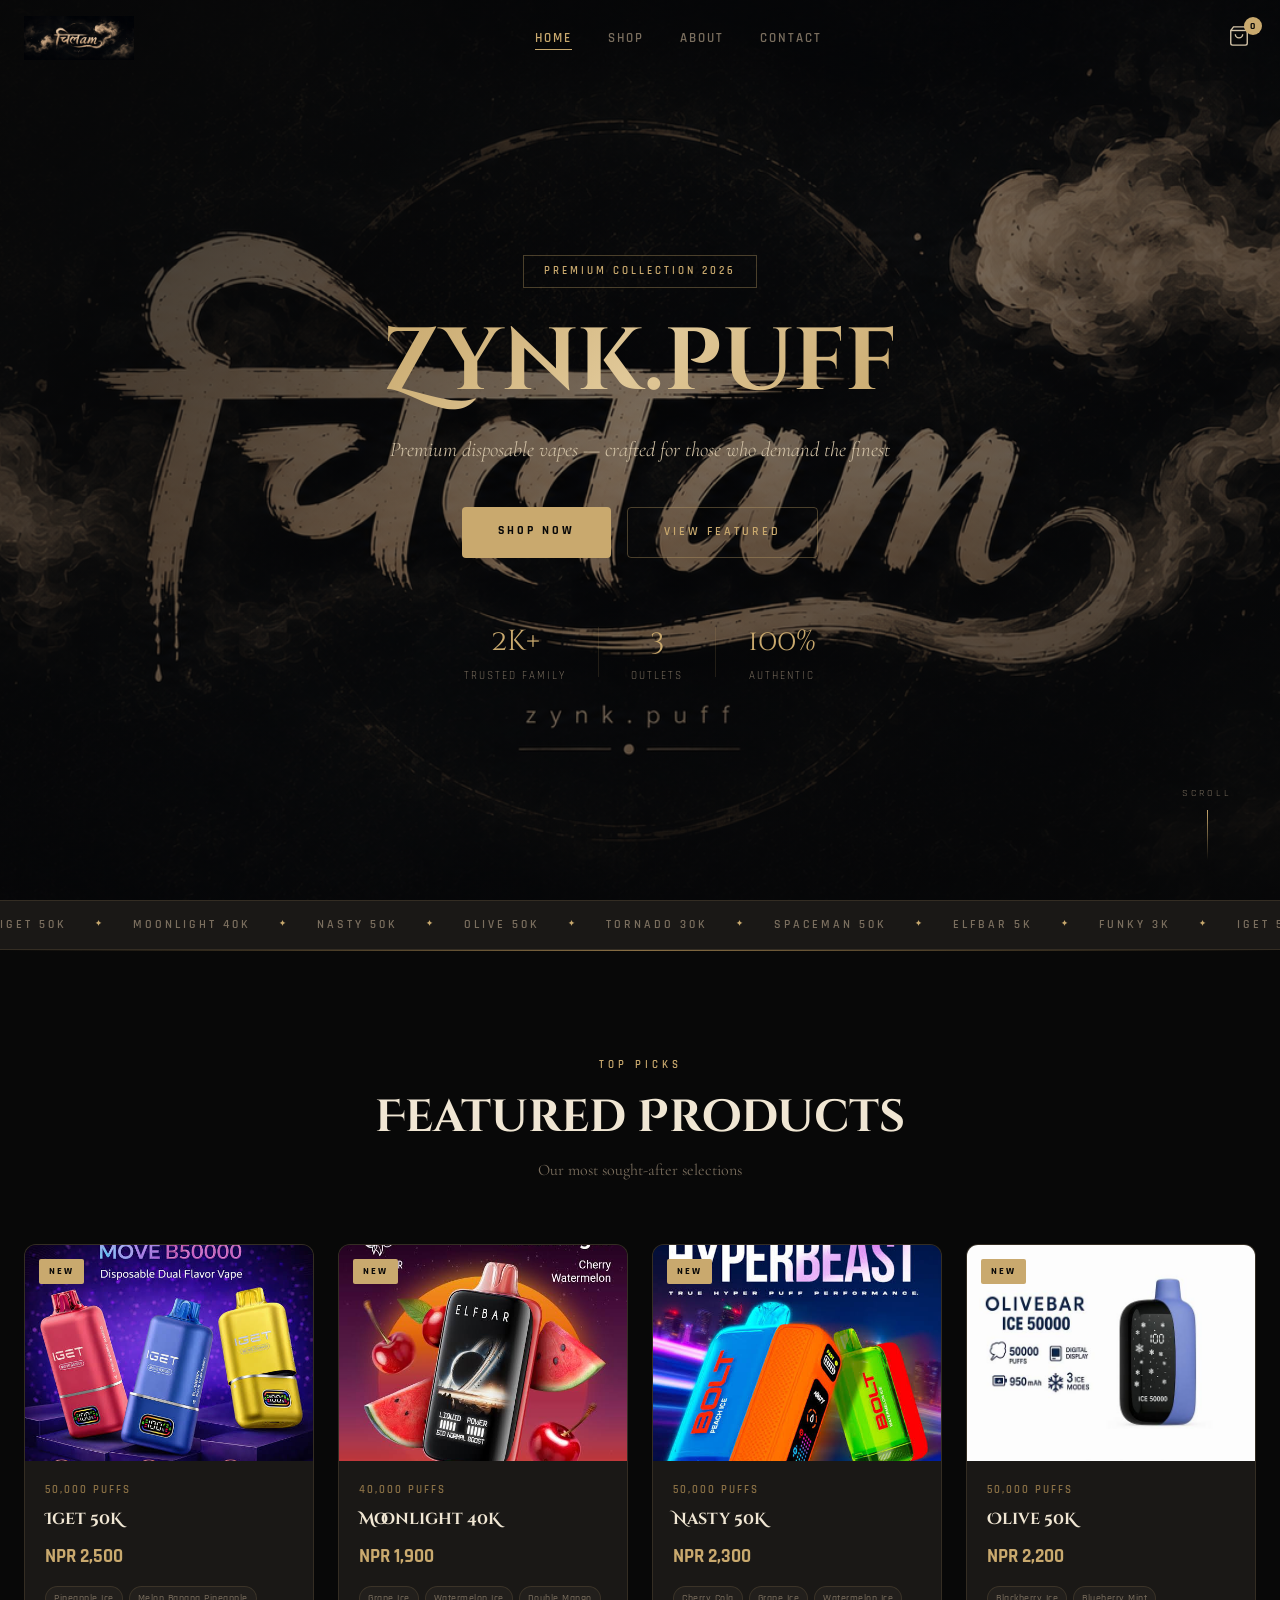
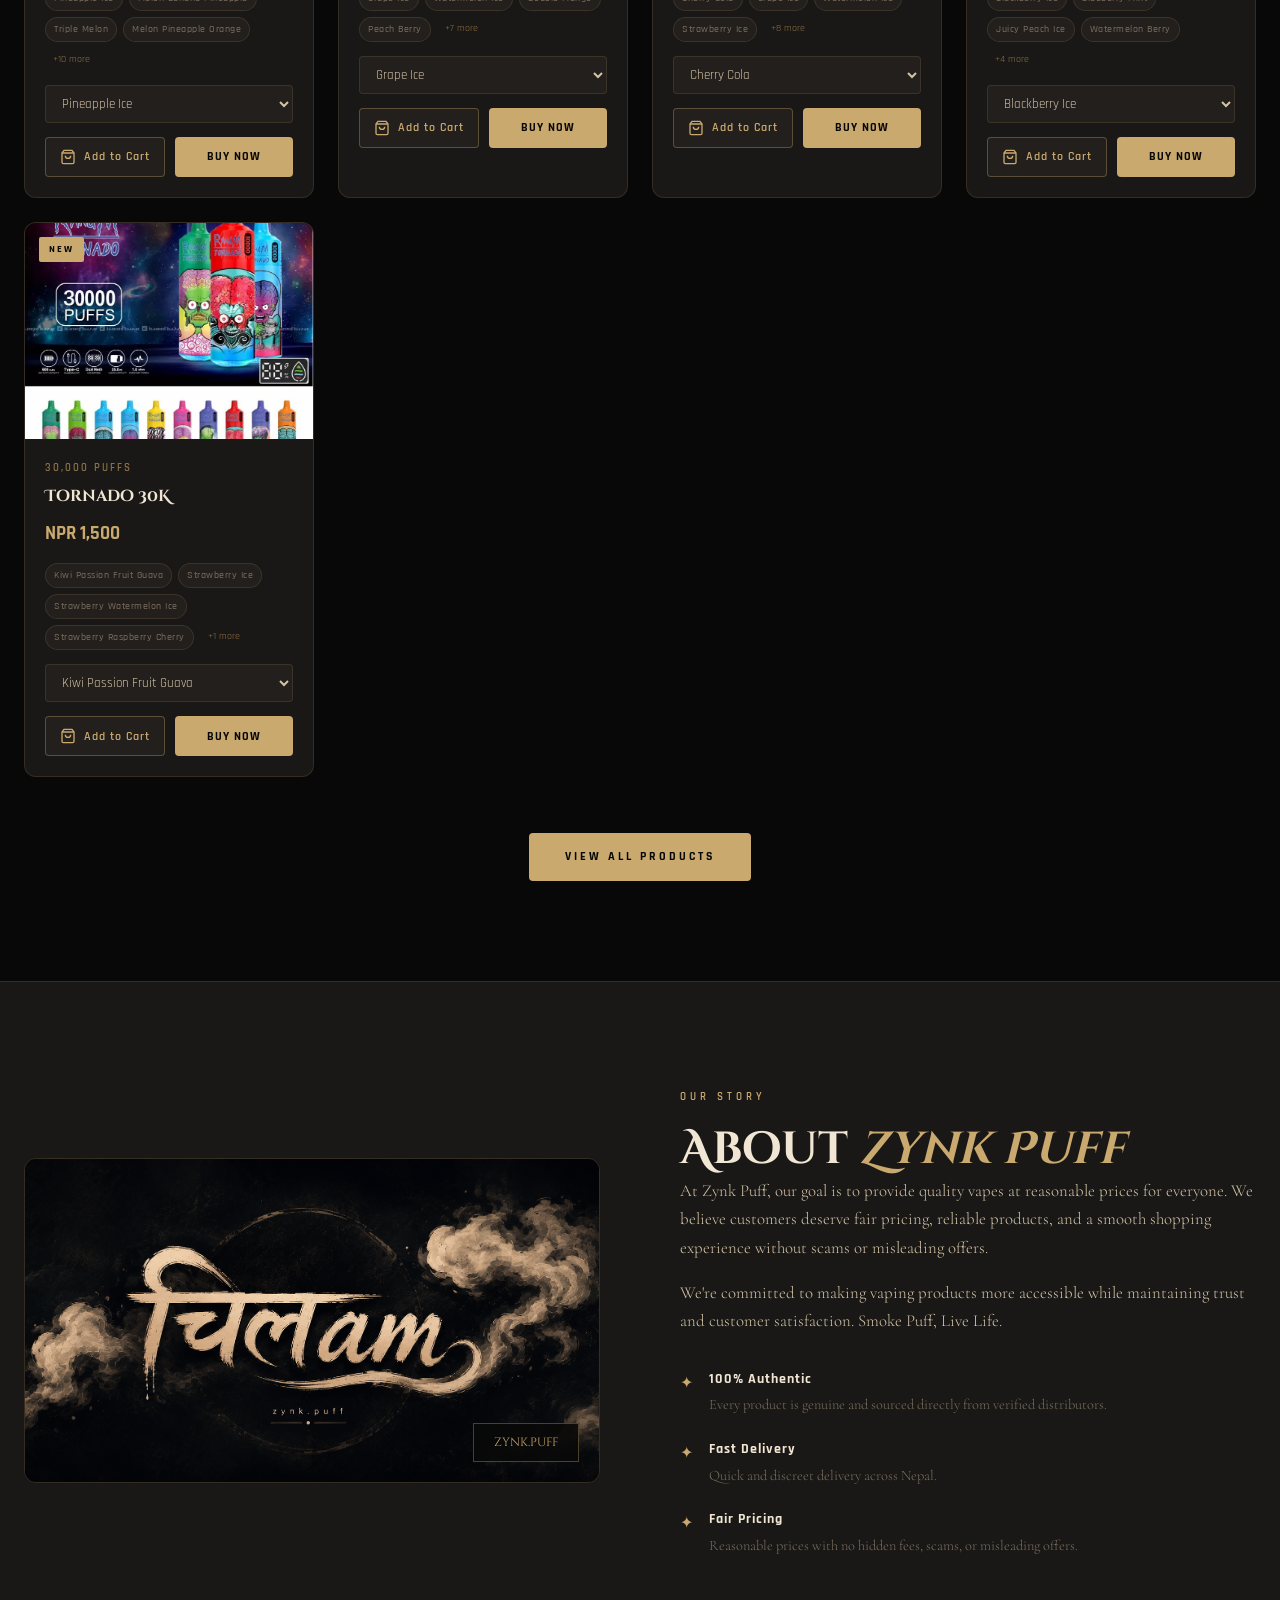
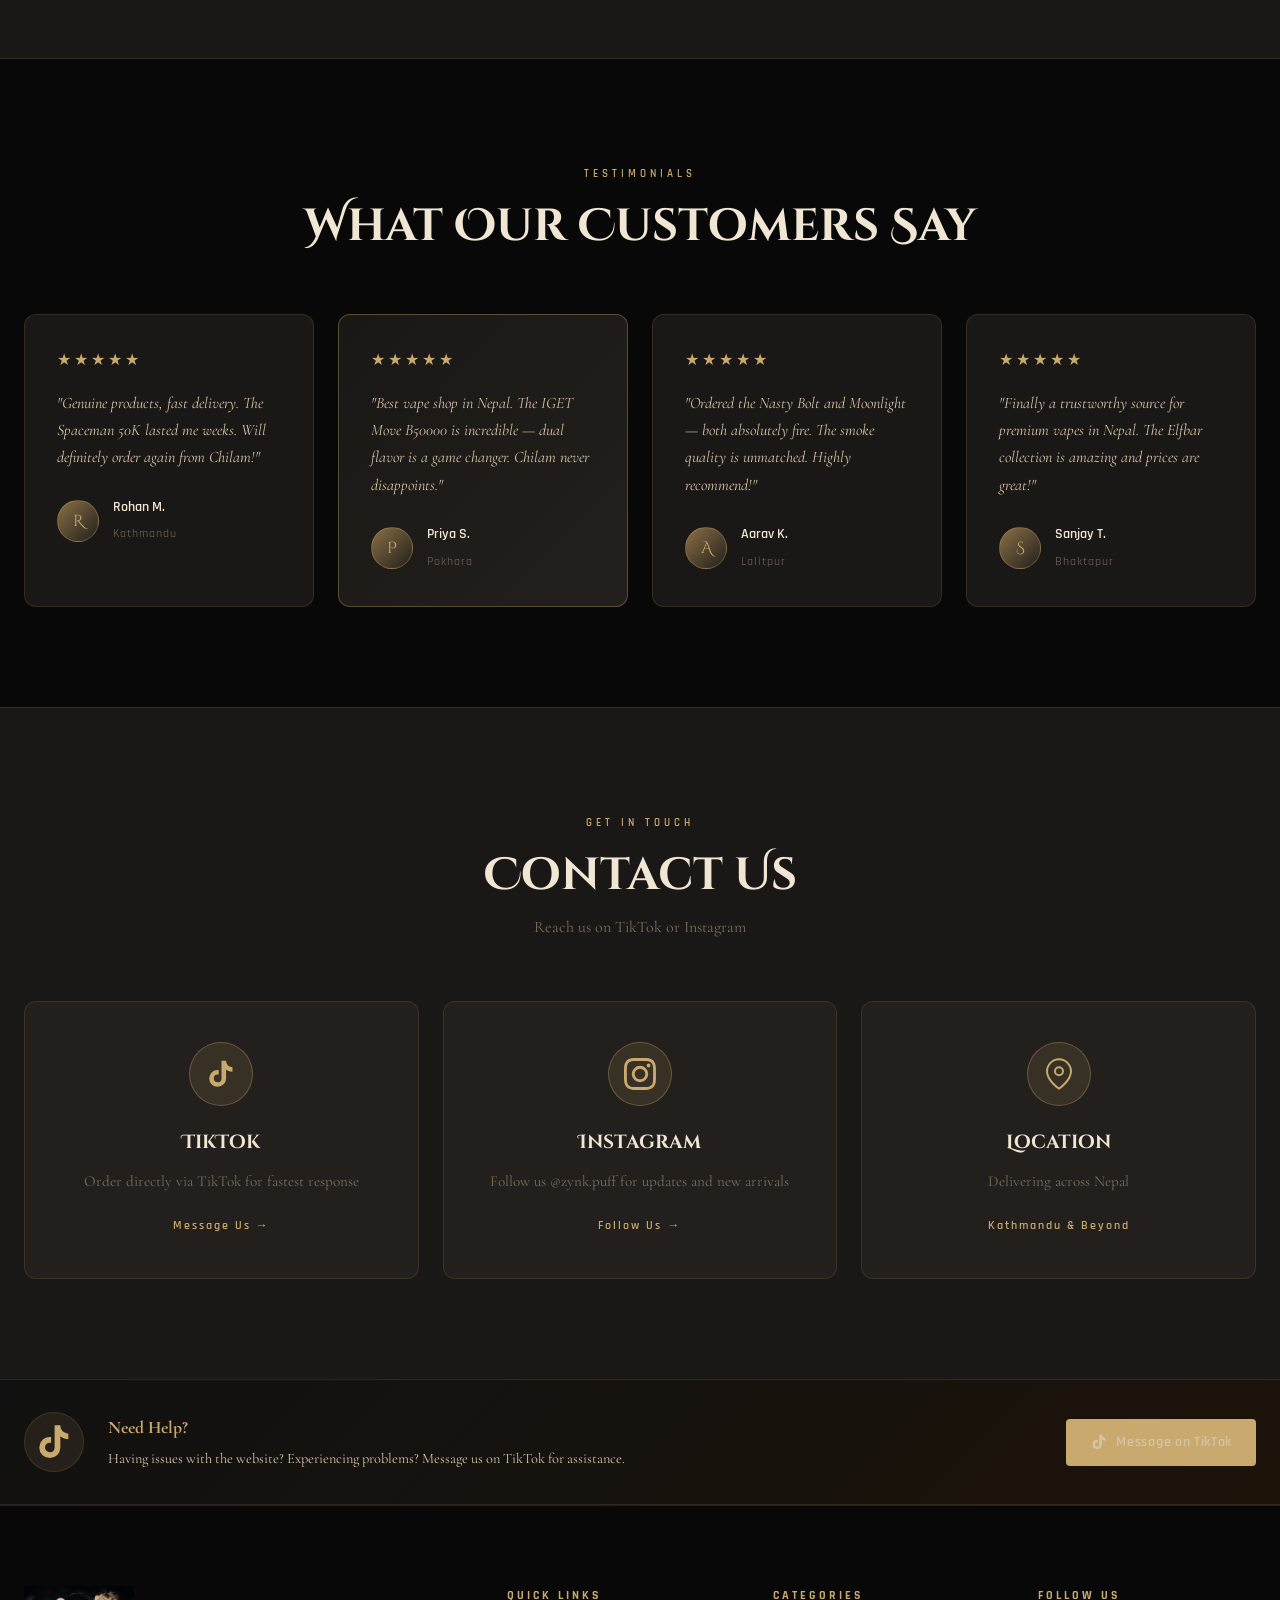
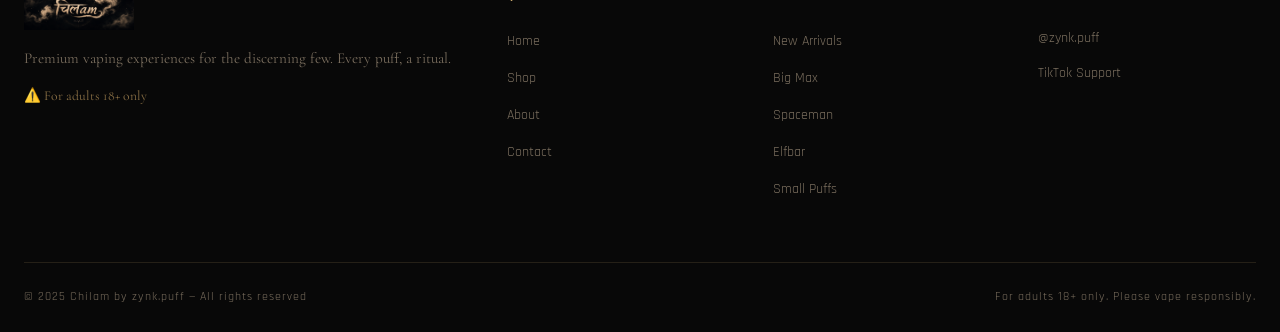
<file: index.html>
<!DOCTYPE html>
<html lang="en">
<head>
  <meta charset="UTF-8" />
  <meta name="viewport" content="width=device-width, initial-scale=1.0" />
  <title>Chilam — zynk.puff</title>
  <link rel="preconnect" href="https://fonts.googleapis.com" />
  <link rel="preconnect" href="https://fonts.gstatic.com" crossorigin />
  <link href="https://fonts.googleapis.com/css2?family=Cinzel+Decorative:wght@400;700;900&family=Cormorant+Garamond:ital,wght@0,300;0,400;0,600;1,300;1,400&family=Rajdhani:wght@300;400;500;600;700&display=swap" rel="stylesheet" />
  <link rel="stylesheet" href="style.css" />
</head>
<body>

<!-- SMOKE PARTICLES -->
<div class="smoke-container" id="smokeContainer"></div>

<!-- NAVBAR -->
<nav class="navbar" id="navbar">
  <div class="nav-inner">
    <a href="index.html" class="nav-logo">
      <img src="images/banner.png" alt="Chilam" class="nav-logo-img" />
    </a>
    <ul class="nav-links" id="navLinks">
      <li><a href="index.html" class="nav-link active">Home</a></li>
      <li><a href="shop.html" class="nav-link">Shop</a></li>
      <li><a href="#about" class="nav-link">About</a></li>
      <li><a href="#contact" class="nav-link">Contact</a></li>
    </ul>
    <div class="nav-actions">
      <button class="cart-btn" onclick="toggleCart()">
        <svg width="22" height="22" viewBox="0 0 24 24" fill="none" stroke="currentColor" stroke-width="1.5"><path d="M6 2L3 6v14a2 2 0 002 2h14a2 2 0 002-2V6l-3-4z"/><line x1="3" y1="6" x2="21" y2="6"/><path d="M16 10a4 4 0 01-8 0"/></svg>
        <span class="cart-count" id="cartCount">0</span>
      </button>
      <button class="hamburger" id="hamburger" onclick="toggleMenu()">
        <span></span><span></span><span></span>
      </button>
    </div>
  </div>
</nav>

<!-- CART SIDEBAR -->
<div class="cart-overlay" id="cartOverlay" onclick="toggleCart()"></div>
<div class="cart-sidebar" id="cartSidebar">
  <div class="cart-header">
    <h3>Your Cart</h3>
    <button onclick="toggleCart()" class="cart-close">✕</button>
  </div>
  <div class="cart-items" id="cartItems">
    <div class="cart-empty">
      <svg width="60" height="60" viewBox="0 0 24 24" fill="none" stroke="currentColor" stroke-width="1"><path d="M6 2L3 6v14a2 2 0 002 2h14a2 2 0 002-2V6l-3-4z"/><line x1="3" y1="6" x2="21" y2="6"/></svg>
      <p>Your cart is empty</p>
    </div>
  </div>
  <div class="cart-footer" id="cartFooter" style="display:none">
    <div class="cart-total">
      <span>Total</span>
      <span id="cartTotal">NPR 0</span>
    </div>
    <button class="btn-checkout" onclick="alert('Network Error. Please try again later.')">Checkout</button>
  </div>
</div>

<!-- HERO SECTION -->
<section class="hero" id="home">
  <div class="hero-bg">
    <img src="images/banner.png" alt="Chilam" class="hero-banner-img" />
    <div class="hero-overlay"></div>
  </div>
  <div class="hero-content">
    <div class="hero-badge">Premium Collection 2026</div>
    <h1 class="hero-title">
      <span class="hero-title-accent">Zynk.puff</span>
    </h1>
    <p class="hero-subtitle">Premium disposable vapes — crafted for those who demand the finest</p>
    <div class="hero-cta">
      <a href="shop.html" class="btn-primary">Shop Now</a>
      <a href="#featured" class="btn-ghost">View Featured</a>
    </div>
    <div class="hero-stats">
      <div class="stat"><span class="stat-num">2k+</span><span class="stat-label">Trusted Family</span></div>
      <div class="stat-divider"></div>
      <div class="stat"><span class="stat-num">3</span><span class="stat-label">Outlets</span></div>
      <div class="stat-divider"></div>
      <div class="stat"><span class="stat-num">100%</span><span class="stat-label">Authentic</span></div>
    </div>
  </div>
  <div class="hero-scroll">
    <span>Scroll</span>
    <div class="scroll-line"></div>
  </div>
</section>

<!-- MARQUEE -->
<div class="marquee-wrapper">
  <div class="marquee-track">
    <span>IGET 50K</span><span class="dot">✦</span>
    <span>MOONLIGHT 40K</span><span class="dot">✦</span>
    <span>NASTY 50K</span><span class="dot">✦</span>
    <span>OLIVE 50K</span><span class="dot">✦</span>
    <span>TORNADO 30K</span><span class="dot">✦</span>
    <span>SPACEMAN 50K</span><span class="dot">✦</span>
    <span>ELFBAR 5K</span><span class="dot">✦</span>
    <span>FUNKY 3K</span><span class="dot">✦</span>
    <span>IGET 50K</span><span class="dot">✦</span>
    <span>MOONLIGHT 40K</span><span class="dot">✦</span>
    <span>NASTY 50K</span><span class="dot">✦</span>
    <span>OLIVE 50K</span><span class="dot">✦</span>
    <span>TORNADO 30K</span><span class="dot">✦</span>
    <span>SPACEMAN 50K</span><span class="dot">✦</span>
    <span>ELFBAR 5K</span><span class="dot">✦</span>
    <span>FUNKY 3K</span><span class="dot">✦</span>
  </div>
</div>

<!-- FEATURED PRODUCTS -->
<section class="featured" id="featured">
  <div class="container">
    <div class="section-header">
      <span class="section-tag">Top Picks</span>
      <h2 class="section-title">Featured Products</h2>
      <p class="section-sub">Our most sought-after selections</p>
    </div>
    <div class="products-grid" id="featuredGrid"></div>
    <div class="view-all-wrap">
      <a href="shop.html" class="btn-primary">View All Products</a>
    </div>
  </div>
</section>

<!-- ABOUT -->
<section class="about" id="about">
  <div class="container">
    <div class="about-inner">
      <div class="about-visual">
        <div class="about-img-wrap">
          <img src="images/banner.png" alt="Chilam Brand" class="about-img" />
          <div class="about-badge-float">
            <span>zynk.puff</span>
          </div>
        </div>
      </div>
      <div class="about-content">
        <span class="section-tag">Our Story</span>
        <h2 class="section-title">About <em>Zynk Puff</em></h2>
        <p>At Zynk Puff, our goal is to provide quality vapes at reasonable prices for everyone. We believe customers deserve fair pricing, reliable products, and a smooth shopping experience without scams or misleading offers.</p>
        <p>We're committed to making vaping products more accessible while maintaining trust and customer satisfaction. Smoke Puff, Live Life.</p>
        <div class="about-features">
          <div class="feature-item">
            <div class="feature-icon">✦</div>
            <div>
              <h4>100% Authentic</h4>
              <p>Every product is genuine and sourced directly from verified distributors.</p>
            </div>
          </div>
          <div class="feature-item">
            <div class="feature-icon">✦</div>
            <div>
              <h4>Fast Delivery</h4>
              <p>Quick and discreet delivery across Nepal.</p>
            </div>
          </div>
          <div class="feature-item">
            <div class="feature-icon">✦</div>
            <div>
              <h4>Fair Pricing</h4>
              <p>Reasonable prices with no hidden fees, scams, or misleading offers.</p>
            </div>
          </div>
        </div>
      </div>
    </div>
  </div>
</section>

<!-- REVIEWS -->
<section class="reviews" id="reviews">
  <div class="container">
    <div class="section-header">
      <span class="section-tag">Testimonials</span>
      <h2 class="section-title">What Our Customers Say</h2>
    </div>
    <div class="reviews-grid">
      <div class="review-card">
        <div class="review-stars">★★★★★</div>
        <p>"Genuine products, fast delivery. The Spaceman 50K lasted me weeks. Will definitely order again from Chilam!"</p>
        <div class="reviewer">
          <div class="reviewer-avatar">R</div>
          <div><strong>Rohan M.</strong><span>Kathmandu</span></div>
        </div>
      </div>
      <div class="review-card review-card--featured">
        <div class="review-stars">★★★★★</div>
        <p>"Best vape shop in Nepal. The IGET Move B50000 is incredible — dual flavor is a game changer. Chilam never disappoints."</p>
        <div class="reviewer">
          <div class="reviewer-avatar">P</div>
          <div><strong>Priya S.</strong><span>Pokhara</span></div>
        </div>
      </div>
      <div class="review-card">
        <div class="review-stars">★★★★★</div>
        <p>"Ordered the Nasty Bolt and Moonlight — both absolutely fire. The smoke quality is unmatched. Highly recommend!"</p>
        <div class="reviewer">
          <div class="reviewer-avatar">A</div>
          <div><strong>Aarav K.</strong><span>Lalitpur</span></div>
        </div>
      </div>
      <div class="review-card">
        <div class="review-stars">★★★★★</div>
        <p>"Finally a trustworthy source for premium vapes in Nepal. The Elfbar collection is amazing and prices are great!"</p>
        <div class="reviewer">
          <div class="reviewer-avatar">S</div>
          <div><strong>Sanjay T.</strong><span>Bhaktapur</span></div>
        </div>
      </div>
    </div>
  </div>
</section>

<!-- CONTACT -->
<section class="contact" id="contact">
  <div class="container">
    <div class="section-header">
      <span class="section-tag">Get In Touch</span>
      <h2 class="section-title">Contact Us</h2>
      <p class="section-sub">Reach us on TikTok or Instagram</p>
    </div>
    <div class="contact-grid">
      <a href="https://www.tiktok.com/@zynk.puff?_r=1&_t=ZS-96xtT1ZvRJ7" target="_blank" class="contact-card">
        <div class="contact-icon">
          <svg width="32" height="32" viewBox="0 0 24 24" fill="currentColor"><path d="M19.59 6.69a4.83 4.83 0 01-3.77-4.25V2h-3.45v13.67a2.89 2.89 0 01-2.88 2.5 2.89 2.89 0 01-2.89-2.89 2.89 2.89 0 012.89-2.89c.28 0 .54.04.79.1V9.01a6.33 6.33 0 00-.79-.05 6.34 6.34 0 00-6.34 6.34 6.34 6.34 0 006.34 6.34 6.34 6.34 0 006.33-6.34V8.75a8.2 8.2 0 004.79 1.53V6.84a4.85 4.85 0 01-1.02-.15z"/></svg>
        </div>
        <h3>TikTok</h3>
        <p>Order directly via TikTok for fastest response</p>
        <span class="contact-link">Message Us →</span>
      </a>
      <a href="https://instagram.com/zynk.puff" target="_blank" class="contact-card">
        <div class="contact-icon">
          <svg width="32" height="32" viewBox="0 0 24 24" fill="currentColor"><path d="M12 2.163c3.204 0 3.584.012 4.85.07 3.252.148 4.771 1.691 4.919 4.919.058 1.265.069 1.645.069 4.849 0 3.205-.012 3.584-.069 4.849-.149 3.225-1.664 4.771-4.919 4.919-1.266.058-1.644.07-4.85.07-3.204 0-3.584-.012-4.849-.07-3.26-.149-4.771-1.699-4.919-4.92-.058-1.265-.07-1.644-.07-4.849 0-3.204.013-3.583.07-4.849.149-3.227 1.664-4.771 4.919-4.919 1.266-.057 1.645-.069 4.849-.069zM12 0C8.741 0 8.333.014 7.053.072 2.695.272.273 2.69.073 7.052.014 8.333 0 8.741 0 12c0 3.259.014 3.668.072 4.948.2 4.358 2.618 6.78 6.98 6.98C8.333 23.986 8.741 24 12 24c3.259 0 3.668-.014 4.948-.072 4.354-.2 6.782-2.618 6.979-6.98.059-1.28.073-1.689.073-4.948 0-3.259-.014-3.667-.072-4.947-.196-4.354-2.617-6.78-6.979-6.98C15.668.014 15.259 0 12 0zm0 5.838a6.162 6.162 0 100 12.324 6.162 6.162 0 000-12.324zM12 16a4 4 0 110-8 4 4 0 010 8zm6.406-11.845a1.44 1.44 0 100 2.881 1.44 1.44 0 000-2.881z"/></svg>
        </div>
        <h3>Instagram</h3>
        <p>Follow us @zynk.puff for updates and new arrivals</p>
        <span class="contact-link">Follow Us →</span>
      </a>
      <div class="contact-card contact-card--info">
        <div class="contact-icon">
          <svg width="32" height="32" viewBox="0 0 24 24" fill="none" stroke="currentColor" stroke-width="1.5"><path d="M21 10c0 7-9 13-9 13s-9-6-9-13a9 9 0 0118 0z"/><circle cx="12" cy="10" r="3"/></svg>
        </div>
        <h3>Location</h3>
        <p>Delivering across Nepal</p>
        <span class="contact-link">Kathmandu & Beyond</span>
      </div>
    </div>
  </div>
</section>

<!-- TIKTOK SUPPORT -->
<section class="tiktok-support">
  <div class="container">
    <div class="tiktok-support-inner">
      <div class="tiktok-support-icon">
        <svg width="40" height="40" viewBox="0 0 24 24" fill="currentColor"><path d="M19.59 6.69a4.83 4.83 0 01-3.77-4.25V2h-3.45v13.67a2.89 2.89 0 01-2.88 2.5 2.89 2.89 0 01-2.89-2.89 2.89 2.89 0 012.89-2.89c.28 0 .54.04.79.1V9.01a6.33 6.33 0 00-.79-.05 6.34 6.34 0 00-6.34 6.34 6.34 6.34 0 006.34 6.34 6.34 6.34 0 006.33-6.34V8.75a8.2 8.2 0 004.79 1.53V6.84a4.85 4.85 0 01-1.02-.15z"/></svg>
      </div>
      <div class="tiktok-support-text">
        <h3>Need Help?</h3>
        <p>Having issues with the website? Experiencing problems? Message us on TikTok for assistance.</p>
      </div>
      <a href="https://www.tiktok.com/@zynk.puff?_r=1&_t=ZS-96xtT1ZvRJ7" target="_blank" class="tiktok-support-btn">
        <svg width="18" height="18" viewBox="0 0 24 24" fill="currentColor"><path d="M19.59 6.69a4.83 4.83 0 01-3.77-4.25V2h-3.45v13.67a2.89 2.89 0 01-2.88 2.5 2.89 2.89 0 01-2.89-2.89 2.89 2.89 0 012.89-2.89c.28 0 .54.04.79.1V9.01a6.33 6.33 0 00-.79-.05 6.34 6.34 0 00-6.34 6.34 6.34 6.34 0 006.34 6.34 6.34 6.34 0 006.33-6.34V8.75a8.2 8.2 0 004.79 1.53V6.84a4.85 4.85 0 01-1.02-.15z"/></svg>
        Message on TikTok
      </a>
    </div>
  </div>
</section>

<!-- FOOTER -->
<footer class="footer">
  <div class="container">
    <div class="footer-inner">
      <div class="footer-brand">
        <img src="images/banner.png" alt="Chilam" class="footer-logo" />
        <p>Premium vaping experiences for the discerning few. Every puff, a ritual.</p>
        <p class="footer-age">⚠️ For adults 18+ only</p>
      </div>
      <div class="footer-links">
        <h4>Quick Links</h4>
        <ul>
          <li><a href="index.html">Home</a></li>
          <li><a href="shop.html">Shop</a></li>
          <li><a href="#about">About</a></li>
          <li><a href="#contact">Contact</a></li>
        </ul>
      </div>
      <div class="footer-links">
        <h4>Categories</h4>
        <ul>
          <li><a href="shop.html">New Arrivals</a></li>
          <li><a href="shop.html">Big Max</a></li>
          <li><a href="shop.html">Spaceman</a></li>
          <li><a href="shop.html">Elfbar</a></li>
          <li><a href="shop.html">Small Puffs</a></li>
        </ul>
      </div>
      <div class="footer-social">
        <h4>Follow Us</h4>
        <a href="https://instagram.com/zynk.puff" target="_blank" class="social-link">@zynk.puff</a>
        <a href="https://www.tiktok.com/@zynk.puff?_r=1&_t=ZS-96xtT1ZvRJ7" target="_blank" class="social-link">TikTok Support</a>
      </div>
    </div>
    <div class="footer-bottom">
      <p>© 2025 Chilam by zynk.puff — All rights reserved</p>
      <p>For adults 18+ only. Please vape responsibly.</p>
    </div>
  </div>
</footer>

<script src="products.js"></script>
<script src="app.js"></script>
</body>
</html>
</file>
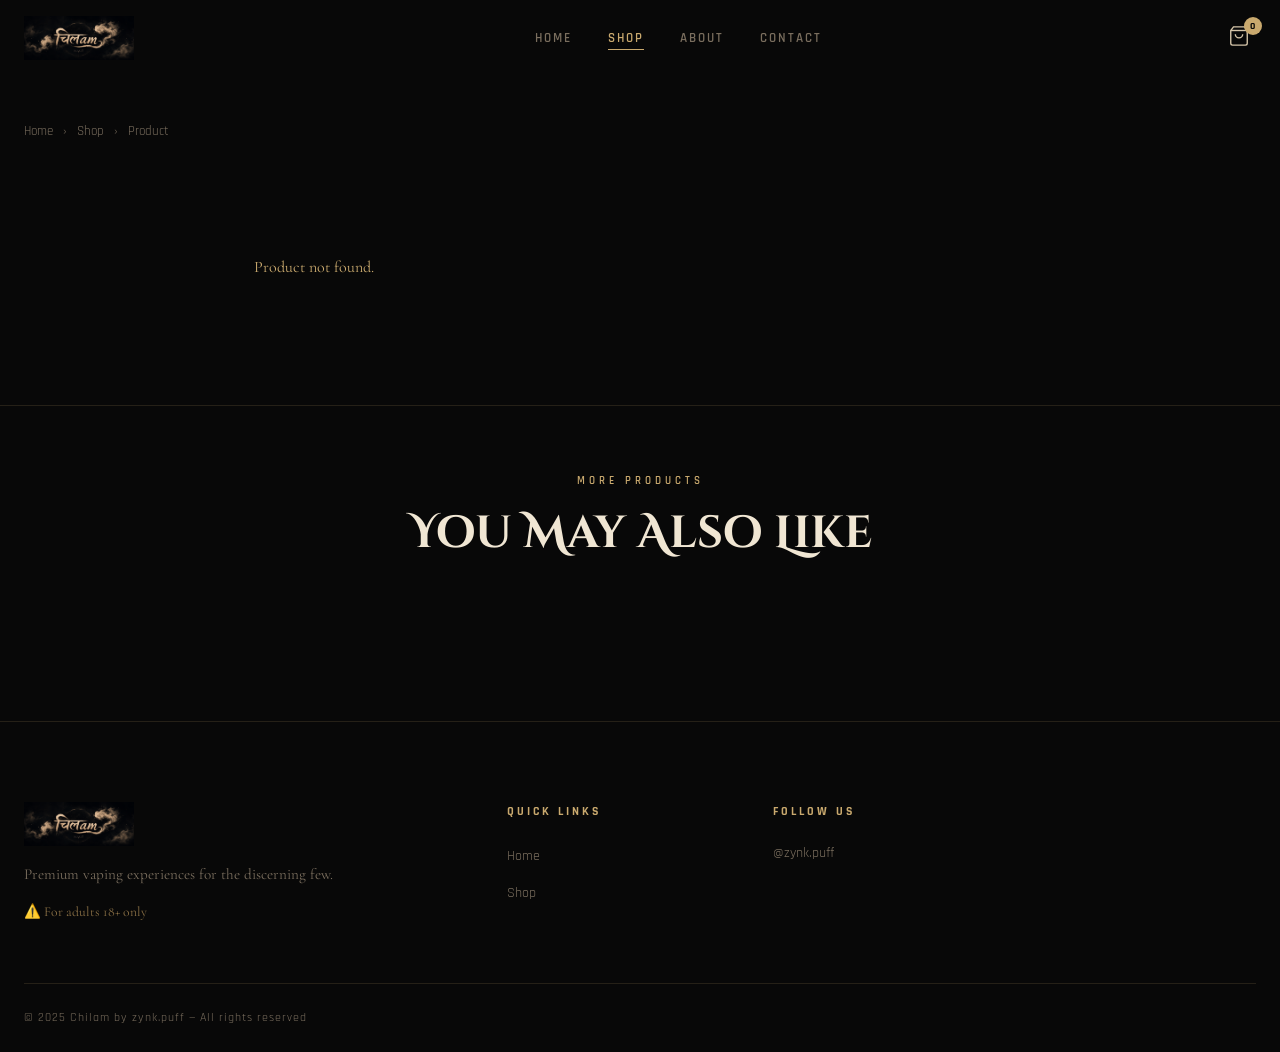
<file: product.html>
<!DOCTYPE html>
<html lang="en">
<head>
  <meta charset="UTF-8" />
  <meta name="viewport" content="width=device-width, initial-scale=1.0" />
  <title>Product — Chilam | zynk.puff</title>
  <link rel="preconnect" href="https://fonts.googleapis.com" />
  <link rel="preconnect" href="https://fonts.gstatic.com" crossorigin />
  <link href="https://fonts.googleapis.com/css2?family=Cinzel+Decorative:wght@400;700;900&family=Cormorant+Garamond:ital,wght@0,300;0,400;0,600;1,300;1,400&family=Rajdhani:wght@300;400;500;600;700&display=swap" rel="stylesheet" />
  <link rel="stylesheet" href="style.css" />
</head>
<body>

<div class="smoke-container" id="smokeContainer"></div>

<nav class="navbar" id="navbar">
  <div class="nav-inner">
    <a href="index.html" class="nav-logo">
      <img src="images/banner.png" alt="Chilam" class="nav-logo-img" />
    </a>
    <ul class="nav-links" id="navLinks">
      <li><a href="index.html" class="nav-link">Home</a></li>
      <li><a href="shop.html" class="nav-link active">Shop</a></li>
      <li><a href="index.html#about" class="nav-link">About</a></li>
      <li><a href="index.html#contact" class="nav-link">Contact</a></li>
    </ul>
    <div class="nav-actions">
      <button class="cart-btn" onclick="toggleCart()">
        <svg width="22" height="22" viewBox="0 0 24 24" fill="none" stroke="currentColor" stroke-width="1.5"><path d="M6 2L3 6v14a2 2 0 002 2h14a2 2 0 002-2V6l-3-4z"/><line x1="3" y1="6" x2="21" y2="6"/><path d="M16 10a4 4 0 01-8 0"/></svg>
        <span class="cart-count" id="cartCount">0</span>
      </button>
      <button class="hamburger" id="hamburger" onclick="toggleMenu()">
        <span></span><span></span><span></span>
      </button>
    </div>
  </div>
</nav>

<div class="cart-overlay" id="cartOverlay" onclick="toggleCart()"></div>
<div class="cart-sidebar" id="cartSidebar">
  <div class="cart-header">
    <h3>Your Cart</h3>
    <button onclick="toggleCart()" class="cart-close">✕</button>
  </div>
  <div class="cart-items" id="cartItems">
    <div class="cart-empty">
      <svg width="60" height="60" viewBox="0 0 24 24" fill="none" stroke="currentColor" stroke-width="1"><path d="M6 2L3 6v14a2 2 0 002 2h14a2 2 0 002-2V6l-3-4z"/><line x1="3" y1="6" x2="21" y2="6"/></svg>
      <p>Your cart is empty</p>
    </div>
  </div>
  <div class="cart-footer" id="cartFooter" style="display:none">
    <div class="cart-total">
      <span>Total</span>
      <span id="cartTotal">NPR 0</span>
    </div>
    <button class="btn-checkout" onclick="alert('Network Error. Please try again later.')">Checkout</button>
  </div>
</div>

<!-- PRODUCT DETAIL -->
<section class="product-detail-section">
  <div class="container">
    <div class="breadcrumb">
      <a href="index.html">Home</a>
      <span>›</span>
      <a href="shop.html">Shop</a>
      <span>›</span>
      <span id="breadcrumbName">Product</span>
    </div>
    <div class="product-detail" id="productDetail">
      <!-- Rendered by JS -->
    </div>
  </div>
</section>

<!-- RELATED PRODUCTS -->
<section class="related-section">
  <div class="container">
    <div class="section-header">
      <span class="section-tag">More Products</span>
      <h2 class="section-title">You May Also Like</h2>
    </div>
    <div class="products-grid" id="relatedGrid"></div>
  </div>
</section>

<footer class="footer">
  <div class="container">
    <div class="footer-inner">
      <div class="footer-brand">
        <img src="images/banner.png" alt="Chilam" class="footer-logo" />
        <p>Premium vaping experiences for the discerning few.</p>
        <p class="footer-age">⚠️ For adults 18+ only</p>
      </div>
      <div class="footer-links">
        <h4>Quick Links</h4>
        <ul>
          <li><a href="index.html">Home</a></li>
          <li><a href="shop.html">Shop</a></li>
        </ul>
      </div>
      <div class="footer-social">
        <h4>Follow Us</h4>
        <a href="https://instagram.com/zynk.puff" target="_blank" class="social-link">@zynk.puff</a>
      </div>
    </div>
    <div class="footer-bottom">
      <p>© 2025 Chilam by zynk.puff — All rights reserved</p>
    </div>
  </div>
</footer>

<script src="products.js"></script>
<script src="app.js"></script>
</body>
</html>
</file>
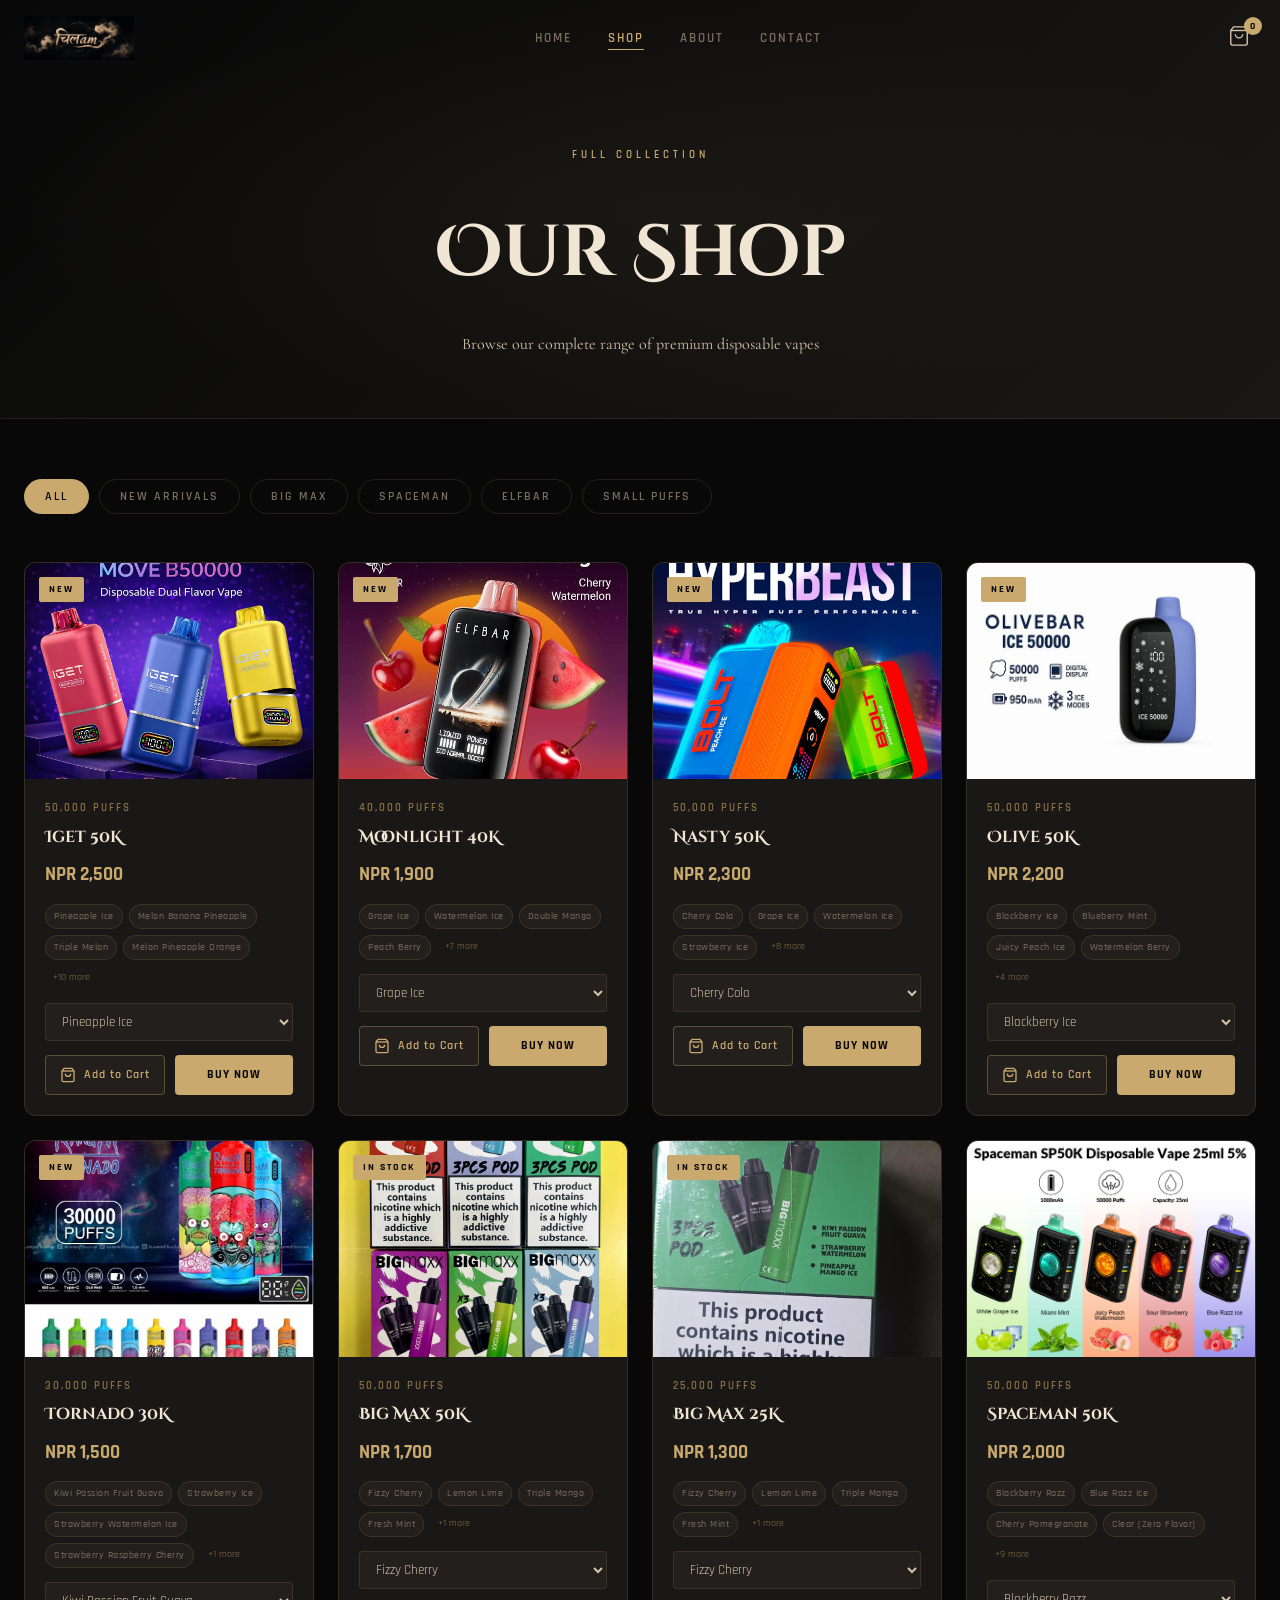
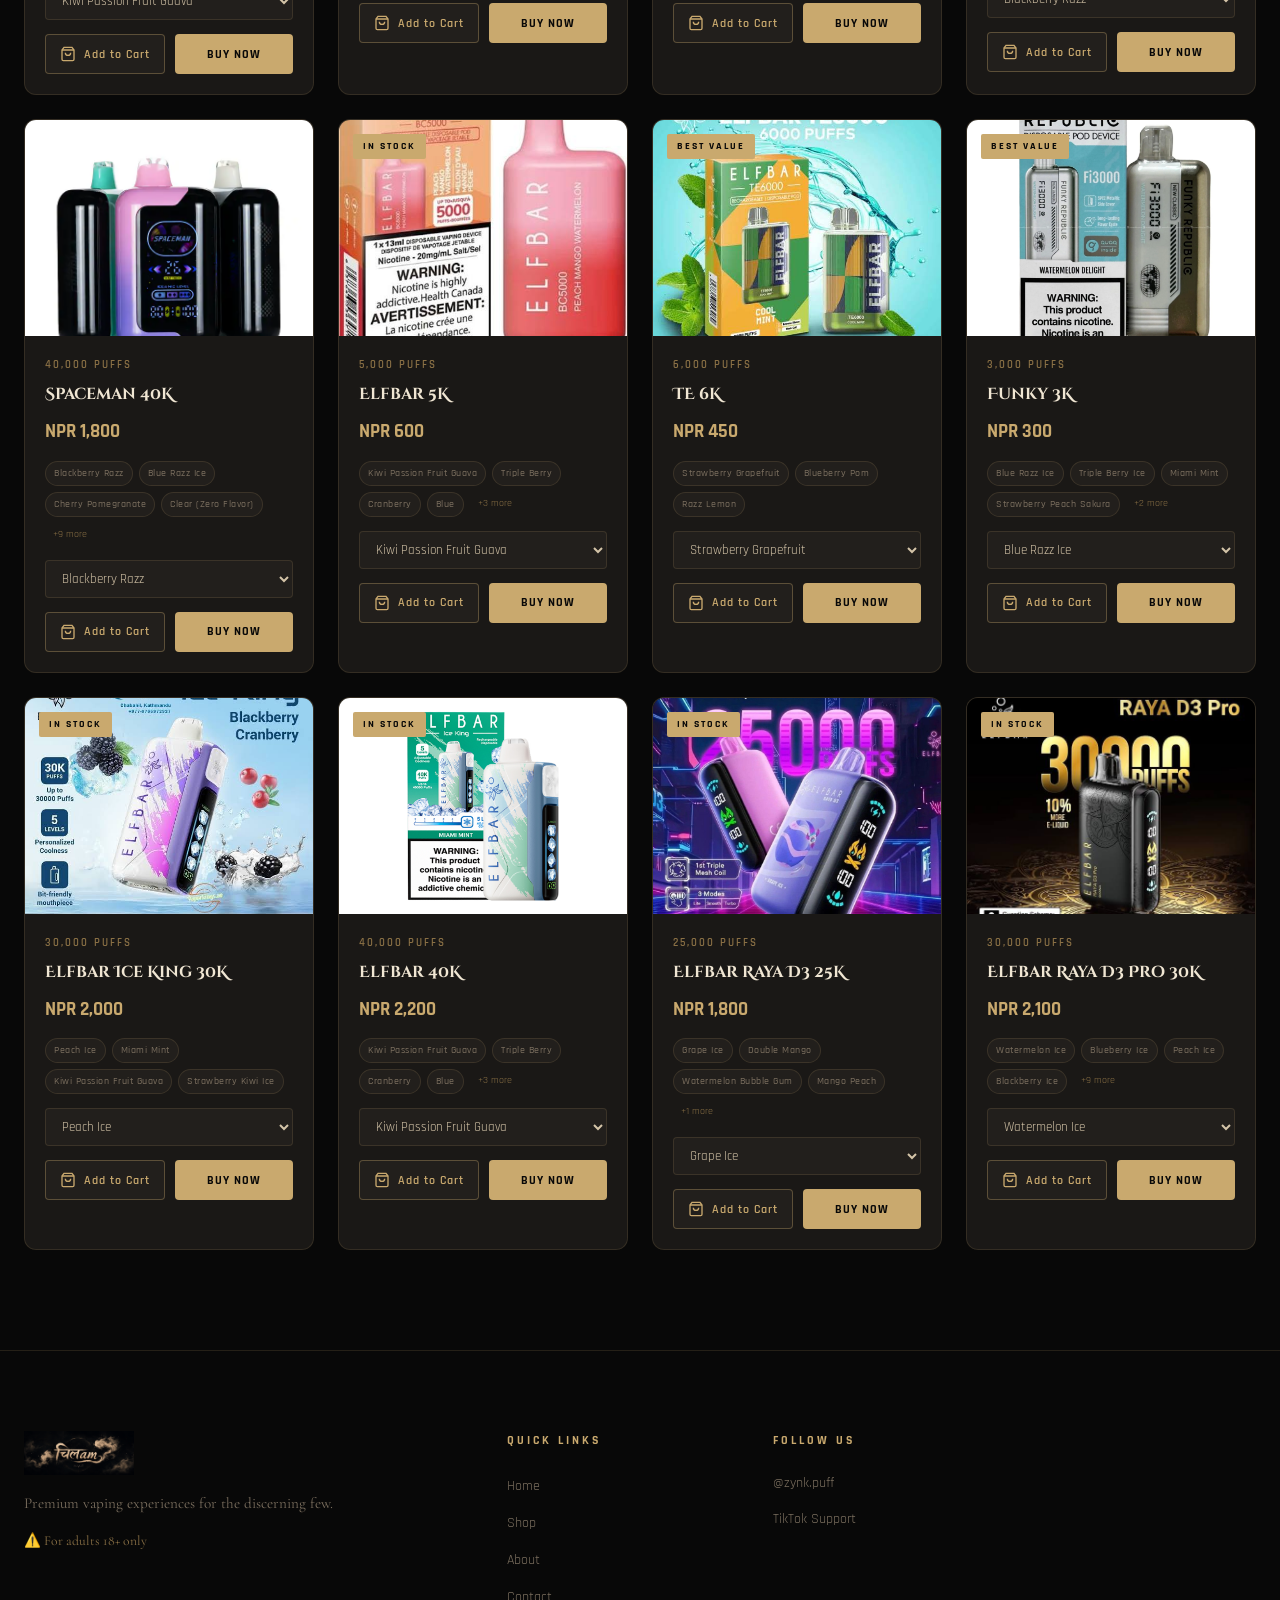
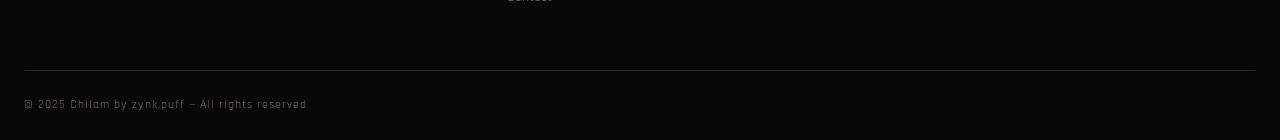
<file: shop.html>
<!DOCTYPE html>
<html lang="en">
<head>
  <meta charset="UTF-8" />
  <meta name="viewport" content="width=device-width, initial-scale=1.0" />
  <title>Shop — Chilam | zynk.puff</title>
  <link rel="preconnect" href="https://fonts.googleapis.com" />
  <link rel="preconnect" href="https://fonts.gstatic.com" crossorigin />
  <link href="https://fonts.googleapis.com/css2?family=Cinzel+Decorative:wght@400;700;900&family=Cormorant+Garamond:ital,wght@0,300;0,400;0,600;1,300;1,400&family=Rajdhani:wght@300;400;500;600;700&display=swap" rel="stylesheet" />
  <link rel="stylesheet" href="style.css" />
</head>
<body>

<div class="smoke-container" id="smokeContainer"></div>

<!-- NAVBAR -->
<nav class="navbar" id="navbar">
  <div class="nav-inner">
    <a href="index.html" class="nav-logo">
      <img src="images/banner.png" alt="Chilam" class="nav-logo-img" />
    </a>
    <ul class="nav-links" id="navLinks">
      <li><a href="index.html" class="nav-link">Home</a></li>
      <li><a href="shop.html" class="nav-link active">Shop</a></li>
      <li><a href="index.html#about" class="nav-link">About</a></li>
      <li><a href="index.html#contact" class="nav-link">Contact</a></li>
    </ul>
    <div class="nav-actions">
      <button class="cart-btn" onclick="toggleCart()">
        <svg width="22" height="22" viewBox="0 0 24 24" fill="none" stroke="currentColor" stroke-width="1.5"><path d="M6 2L3 6v14a2 2 0 002 2h14a2 2 0 002-2V6l-3-4z"/><line x1="3" y1="6" x2="21" y2="6"/><path d="M16 10a4 4 0 01-8 0"/></svg>
        <span class="cart-count" id="cartCount">0</span>
      </button>
      <button class="hamburger" id="hamburger" onclick="toggleMenu()">
        <span></span><span></span><span></span>
      </button>
    </div>
  </div>
</nav>

<div class="cart-overlay" id="cartOverlay" onclick="toggleCart()"></div>
<div class="cart-sidebar" id="cartSidebar">
  <div class="cart-header">
    <h3>Your Cart</h3>
    <button onclick="toggleCart()" class="cart-close">✕</button>
  </div>
  <div class="cart-items" id="cartItems">
    <div class="cart-empty">
      <svg width="60" height="60" viewBox="0 0 24 24" fill="none" stroke="currentColor" stroke-width="1"><path d="M6 2L3 6v14a2 2 0 002 2h14a2 2 0 002-2V6l-3-4z"/><line x1="3" y1="6" x2="21" y2="6"/></svg>
      <p>Your cart is empty</p>
    </div>
  </div>
  <div class="cart-footer" id="cartFooter" style="display:none">
    <div class="cart-total">
      <span>Total</span>
      <span id="cartTotal">NPR 0</span>
    </div>
    <button class="btn-checkout" onclick="alert('Network Error. Please try again later.')">Checkout</button>
  </div>
</div>

<!-- SHOP HERO -->
<section class="page-hero">
  <div class="page-hero-content">
    <span class="section-tag">Full Collection</span>
    <h1 class="page-hero-title">Our Shop</h1>
    <p>Browse our complete range of premium disposable vapes</p>
  </div>
</section>

<!-- SHOP FILTERS -->
<section class="shop-section">
  <div class="container">
    <div class="shop-filters">
      <button class="filter-btn active" data-filter="all">All</button>
      <button class="filter-btn" data-filter="new">New Arrivals</button>
      <button class="filter-btn" data-filter="bigmax">Big Max</button>
      <button class="filter-btn" data-filter="spaceman">Spaceman</button>
      <button class="filter-btn" data-filter="elfbar">Elfbar</button>
      <button class="filter-btn" data-filter="small">Small Puffs</button>
    </div>
    <div class="products-grid" id="shopGrid"></div>
  </div>
</section>

<footer class="footer">
  <div class="container">
    <div class="footer-inner">
      <div class="footer-brand">
        <img src="images/banner.png" alt="Chilam" class="footer-logo" />
        <p>Premium vaping experiences for the discerning few.</p>
        <p class="footer-age">⚠️ For adults 18+ only</p>
      </div>
      <div class="footer-links">
        <h4>Quick Links</h4>
        <ul>
          <li><a href="index.html">Home</a></li>
          <li><a href="shop.html">Shop</a></li>
          <li><a href="index.html#about">About</a></li>
          <li><a href="index.html#contact">Contact</a></li>
        </ul>
      </div>
      <div class="footer-social">
        <h4>Follow Us</h4>
        <a href="https://instagram.com/zynk.puff" target="_blank" class="social-link">@zynk.puff</a>
        <a href="https://www.tiktok.com/@zynk.puff?_r=1&_t=ZS-96xtT1ZvRJ7" target="_blank" class="social-link">TikTok Support</a>
      </div>
    </div>
    <div class="footer-bottom">
      <p>© 2025 Chilam by zynk.puff — All rights reserved</p>
    </div>
  </div>
</footer>

<script src="products.js"></script>
<script src="app.js"></script>
</body>
</html>
</file>
<file: style.css>
/* ===========================
   CHILAM — ZYNK.PUFF
   Dark luxury vape store theme
   =========================== */

:root {
  --black: #080808;
  --dark: #111010;
  --dark2: #1a1816;
  --dark3: #221f1c;
  --gold: #c9a96e;
  --gold-light: #e0c898;
  --gold-dim: #8a7045;
  --cream: #f0e6d3;
  --smoke: rgba(201, 169, 110, 0.06);
  --smoke2: rgba(201, 169, 110, 0.12);
  --text: #d4c4a8;
  --text-dim: #7a6e5e;
  --border: rgba(201, 169, 110, 0.15);
  --border-bright: rgba(201, 169, 110, 0.35);
  --font-display: 'Cinzel Decorative', serif;
  --font-body: 'Cormorant Garamond', serif;
  --font-ui: 'Rajdhani', sans-serif;
  --radius: 4px;
  --radius-lg: 12px;
  --transition: 0.3s cubic-bezier(0.4, 0, 0.2, 1);
}

*, *::before, *::after { box-sizing: border-box; margin: 0; padding: 0; }

html { scroll-behavior: smooth; }

body {
  background: var(--black);
  color: var(--text);
  font-family: var(--font-body);
  font-size: 16px;
  line-height: 1.7;
  overflow-x: hidden;
}

a { text-decoration: none; color: inherit; }
img { max-width: 100%; display: block; }
button { cursor: pointer; border: none; background: none; font-family: inherit; }

.container { max-width: 1300px; margin: 0 auto; padding: 0 24px; }

/* ===== SMOKE EFFECT ===== */
.smoke-container {
  position: fixed; top: 0; left: 0;
  width: 100%; height: 100%;
  pointer-events: none;
  z-index: 0;
  overflow: hidden;
}
.smoke-puff {
  position: absolute;
  bottom: -150px;
  border-radius: 50%;
  background: radial-gradient(circle, rgba(201,169,110,0.15) 0%, transparent 70%);
  animation: smokeRise linear infinite;
  filter: blur(20px);
}
@keyframes smokeRise {
  0% { transform: translateY(0) scale(1); opacity: 0; }
  20% { opacity: 1; }
  80% { opacity: 0.4; }
  100% { transform: translateY(-100vh) scale(2.5); opacity: 0; }
}

/* ===== NAVBAR ===== */
.navbar {
  position: fixed; top: 0; left: 0; width: 100%;
  z-index: 1000;
  padding: 16px 0;
  transition: var(--transition);
  background: transparent;
}
.navbar.scrolled {
  background: rgba(8,8,8,0.95);
  backdrop-filter: blur(20px);
  border-bottom: 1px solid var(--border);
  padding: 10px 0;
}
.nav-inner {
  max-width: 1300px; margin: 0 auto; padding: 0 24px;
  display: flex; align-items: center; justify-content: space-between; gap: 24px;
}
.nav-logo { display: flex; align-items: center; }
.nav-logo-img { height: 44px; width: auto; object-fit: contain; }
.nav-links { display: flex; list-style: none; gap: 36px; }
.nav-link {
  font-family: var(--font-ui);
  font-size: 13px;
  font-weight: 600;
  letter-spacing: 2px;
  text-transform: uppercase;
  color: var(--text-dim);
  transition: color var(--transition);
  position: relative;
}
.nav-link::after {
  content: '';
  position: absolute; bottom: -4px; left: 0; width: 0; height: 1px;
  background: var(--gold);
  transition: width var(--transition);
}
.nav-link:hover, .nav-link.active { color: var(--gold); }
.nav-link:hover::after, .nav-link.active::after { width: 100%; }
.nav-actions { display: flex; align-items: center; gap: 16px; }
.cart-btn {
  position: relative;
  color: var(--text);
  transition: color var(--transition);
  padding: 6px;
}
.cart-btn:hover { color: var(--gold); }
.cart-count {
  position: absolute; top: -2px; right: -6px;
  background: var(--gold); color: var(--black);
  font-family: var(--font-ui); font-size: 10px; font-weight: 700;
  width: 18px; height: 18px; border-radius: 50%;
  display: flex; align-items: center; justify-content: center;
}
.hamburger {
  display: none; flex-direction: column; gap: 5px; padding: 4px;
}
.hamburger span {
  display: block; width: 24px; height: 1.5px;
  background: var(--text); transition: var(--transition);
}
.hamburger.open span:nth-child(1) { transform: rotate(45deg) translate(5px, 5px); }
.hamburger.open span:nth-child(2) { opacity: 0; }
.hamburger.open span:nth-child(3) { transform: rotate(-45deg) translate(4px, -4px); }

/* ===== CART SIDEBAR ===== */
.cart-overlay {
  position: fixed; inset: 0;
  background: rgba(0,0,0,0.7);
  z-index: 1998;
  opacity: 0; pointer-events: none;
  transition: opacity var(--transition);
}
.cart-overlay.open { opacity: 1; pointer-events: all; }
.cart-sidebar {
  position: fixed; top: 0; right: -420px; width: 400px; max-width: 95vw; height: 100vh;
  background: var(--dark2);
  border-left: 1px solid var(--border);
  z-index: 1999;
  display: flex; flex-direction: column;
  transition: right 0.4s cubic-bezier(0.4,0,0.2,1);
}
.cart-sidebar.open { right: 0; }
.cart-header {
  display: flex; align-items: center; justify-content: space-between;
  padding: 24px;
  border-bottom: 1px solid var(--border);
}
.cart-header h3 {
  font-family: var(--font-display); font-size: 16px;
  color: var(--gold); letter-spacing: 2px;
}
.cart-close { color: var(--text-dim); font-size: 18px; transition: color var(--transition); }
.cart-close:hover { color: var(--gold); }
.cart-items { flex: 1; overflow-y: auto; padding: 16px; }
.cart-empty {
  display: flex; flex-direction: column; align-items: center; justify-content: center;
  gap: 16px; height: 200px; color: var(--text-dim);
  font-family: var(--font-ui); letter-spacing: 1px;
}
.cart-item {
  display: flex; gap: 12px; align-items: center;
  padding: 12px; border-bottom: 1px solid var(--border);
}
.cart-item-img { width: 56px; height: 56px; border-radius: var(--radius); overflow: hidden; flex-shrink: 0; }
.cart-item-img img { width: 100%; height: 100%; object-fit: cover; }
.cart-item-placeholder {
  width: 100%; height: 100%;
  background: var(--dark3); display: flex; align-items: center; justify-content: center;
  color: var(--gold-dim); font-size: 18px;
}
.cart-item-info { flex: 1; min-width: 0; }
.cart-item-name { font-family: var(--font-ui); font-size: 14px; font-weight: 600; color: var(--cream); }
.cart-item-flavor { font-size: 12px; color: var(--gold); }
.cart-item-price { font-size: 13px; color: var(--text-dim); font-family: var(--font-ui); }
.cart-item-remove { color: var(--text-dim); font-size: 12px; flex-shrink: 0; transition: color var(--transition); }
.cart-item-remove:hover { color: #e55; }
.cart-footer { padding: 20px; border-top: 1px solid var(--border); }
.cart-total {
  display: flex; justify-content: space-between;
  font-family: var(--font-ui); font-size: 16px; font-weight: 600;
  color: var(--cream); margin-bottom: 16px;
}
.btn-checkout {
  width: 100%;
  background: var(--gold);
  color: var(--black);
  font-family: var(--font-ui); font-size: 13px; font-weight: 700;
  letter-spacing: 2px; text-transform: uppercase;
  padding: 14px;
  border-radius: var(--radius);
  transition: background var(--transition), transform var(--transition);
}
.btn-checkout:hover { background: var(--gold-light); transform: translateY(-1px); }

/* ===== TOAST ===== */
.toast {
  position: fixed; bottom: 32px; left: 50%; transform: translateX(-50%) translateY(20px);
  background: var(--dark3); border: 1px solid var(--border-bright);
  color: var(--gold); font-family: var(--font-ui); font-size: 14px; letter-spacing: 1px;
  padding: 12px 24px; border-radius: 40px;
  z-index: 9999;
  opacity: 0; transition: all 0.3s ease;
}
.toast.show { opacity: 1; transform: translateX(-50%) translateY(0); }

/* ===== HERO ===== */
.hero {
  position: relative; min-height: 100vh;
  display: flex; align-items: center; justify-content: center;
  overflow: hidden;
}
.hero-bg {
  position: absolute; inset: 0; z-index: 0;
}
.hero-banner-img {
  width: 100%; height: 100%; object-fit: cover;
  transform: scale(1.05);
  animation: heroZoom 20s ease-in-out infinite alternate;
}
@keyframes heroZoom {
  from { transform: scale(1.05); }
  to { transform: scale(1.12); }
}
.hero-overlay {
  position: absolute; inset: 0;
  background: linear-gradient(
    135deg,
    rgba(8,8,8,0.85) 0%,
    rgba(8,8,8,0.5) 50%,
    rgba(8,8,8,0.75) 100%
  );
}
.hero-content {
  position: relative; z-index: 2;
  text-align: center;
  padding: 120px 24px 80px;
  max-width: 900px;
  animation: fadeInUp 1.2s ease both;
}
@keyframes fadeInUp {
  from { opacity: 0; transform: translateY(40px); }
  to { opacity: 1; transform: translateY(0); }
}
.hero-badge {
  display: inline-block;
  border: 1px solid var(--border-bright);
  color: var(--gold);
  font-family: var(--font-ui); font-size: 11px; font-weight: 600;
  letter-spacing: 3px; text-transform: uppercase;
  padding: 6px 20px; margin-bottom: 28px;
  animation: fadeInUp 1s 0.2s ease both;
}
.hero-title {
  font-family: var(--font-display);
  font-size: clamp(2.5rem, 7vw, 5.5rem);
  line-height: 1.1;
  margin-bottom: 20px;
  animation: fadeInUp 1s 0.4s ease both;
}
.hero-title-line { display: block; color: var(--cream); }
.hero-title-accent {
  display: block;
  background: linear-gradient(135deg, var(--gold) 0%, var(--gold-light) 50%, var(--gold) 100%);
  -webkit-background-clip: text; -webkit-text-fill-color: transparent;
  background-clip: text;
}
.hero-subtitle {
  font-size: clamp(1rem, 2.5vw, 1.3rem);
  color: var(--text); font-style: italic;
  margin-bottom: 40px; font-weight: 300;
  animation: fadeInUp 1s 0.6s ease both;
}
.hero-cta {
  display: flex; gap: 16px; justify-content: center; flex-wrap: wrap;
  margin-bottom: 60px;
  animation: fadeInUp 1s 0.8s ease both;
}
.btn-primary {
  display: inline-block;
  background: var(--gold);
  color: var(--black);
  font-family: var(--font-ui); font-size: 12px; font-weight: 700;
  letter-spacing: 3px; text-transform: uppercase;
  padding: 14px 36px;
  border-radius: var(--radius);
  transition: all var(--transition);
}
.btn-primary:hover { background: var(--gold-light); transform: translateY(-2px); box-shadow: 0 12px 40px rgba(201,169,110,0.3); }
.btn-ghost {
  display: inline-block;
  border: 1px solid var(--border-bright);
  color: var(--gold);
  font-family: var(--font-ui); font-size: 12px; font-weight: 600;
  letter-spacing: 3px; text-transform: uppercase;
  padding: 14px 36px;
  border-radius: var(--radius);
  transition: all var(--transition);
}
.btn-ghost:hover { background: var(--smoke2); border-color: var(--gold); }
.hero-stats {
  display: flex; align-items: center; justify-content: center; gap: 0;
  animation: fadeInUp 1s 1s ease both;
}
.stat { text-align: center; padding: 0 32px; }
.stat-num {
  display: block;
  font-family: var(--font-display); font-size: 1.8rem;
  color: var(--gold);
}
.stat-label {
  display: block;
  font-family: var(--font-ui); font-size: 11px;
  letter-spacing: 2px; text-transform: uppercase;
  color: var(--text-dim);
}
.stat-divider { width: 1px; height: 50px; background: var(--border); }
.hero-scroll {
  position: absolute; bottom: 40px; right: 48px; z-index: 2;
  display: flex; flex-direction: column; align-items: center; gap: 8px;
  font-family: var(--font-ui); font-size: 10px; letter-spacing: 3px;
  text-transform: uppercase; color: var(--text-dim);
}
.scroll-line {
  width: 1px; height: 50px;
  background: linear-gradient(to bottom, var(--gold), transparent);
  animation: scrollPulse 2s ease-in-out infinite;
}
@keyframes scrollPulse { 0%,100% { opacity: 0.3; } 50% { opacity: 1; } }

/* ===== MARQUEE ===== */
.marquee-wrapper {
  overflow: hidden;
  background: var(--dark2);
  border-top: 1px solid var(--border);
  border-bottom: 1px solid var(--border);
  padding: 14px 0;
}
.marquee-track {
  display: flex; gap: 28px; align-items: center;
  white-space: nowrap;
  animation: marquee 25s linear infinite;
  width: max-content;
}
.marquee-track span {
  font-family: var(--font-ui); font-size: 12px; font-weight: 600;
  letter-spacing: 3px; text-transform: uppercase; color: var(--text-dim);
}
.marquee-track .dot { color: var(--gold); font-size: 8px; }
@keyframes marquee { from { transform: translateX(0); } to { transform: translateX(-50%); } }

/* ===== SECTIONS ===== */
.section-header { text-align: center; margin-bottom: 60px; }
.section-tag {
  display: inline-block;
  font-family: var(--font-ui); font-size: 11px; font-weight: 600;
  letter-spacing: 4px; text-transform: uppercase;
  color: var(--gold);
  margin-bottom: 16px;
}
.section-title {
  font-family: var(--font-display);
  font-size: clamp(1.8rem, 4vw, 2.8rem);
  color: var(--cream);
  line-height: 1.2;
}
.section-title em { font-style: italic; color: var(--gold); }
.section-sub { margin-top: 12px; color: var(--text-dim); font-size: 1rem; }

/* ===== FEATURED ===== */
.featured {
  padding: 100px 0;
  position: relative;
}
.featured::before {
  content: '';
  position: absolute; top: 0; left: 0; right: 0; height: 1px;
  background: linear-gradient(to right, transparent, var(--gold-dim), transparent);
}

/* ===== PRODUCTS GRID ===== */
.products-grid {
  display: grid;
  grid-template-columns: repeat(auto-fill, minmax(260px, 1fr));
  gap: 24px;
}
.product-card {
  position: relative;
  background: var(--dark2);
  border: 1px solid var(--border);
  border-radius: var(--radius-lg);
  overflow: hidden;
  transition: transform var(--transition), border-color var(--transition), box-shadow var(--transition);
}
.product-card:hover {
  transform: translateY(-6px);
  border-color: var(--border-bright);
  box-shadow: 0 20px 60px rgba(0,0,0,0.5), 0 0 0 1px rgba(201,169,110,0.1);
}
.product-badge {
  position: absolute; top: 14px; left: 14px; z-index: 3;
  background: var(--gold); color: var(--black);
  font-family: var(--font-ui); font-size: 10px; font-weight: 700;
  letter-spacing: 2px; text-transform: uppercase;
  padding: 4px 10px;
  border-radius: 2px;
}
.product-img-link { display: block; }
.product-img-wrap {
  position: relative; overflow: hidden;
  aspect-ratio: 4/3;
  background: var(--dark3);
}
.product-img {
  width: 100%; height: 100%; object-fit: cover;
  transition: transform 0.6s ease;
}
.product-card:hover .product-img { transform: scale(1.06); }
.product-img-placeholder {
  width: 100%; height: 100%;
  display: flex; flex-direction: column; align-items: center; justify-content: center; gap: 10px;
  background: linear-gradient(135deg, var(--dark3), var(--dark2));
}
.placeholder-icon { font-size: 2.5rem; color: var(--gold-dim); }
.product-img-placeholder p { font-family: var(--font-ui); font-size: 12px; letter-spacing: 2px; color: var(--text-dim); }
.product-img-overlay {
  position: absolute; inset: 0;
  background: rgba(8,8,8,0.6);
  display: flex; align-items: center; justify-content: center;
  opacity: 0; transition: opacity var(--transition);
}
.product-img-overlay span {
  font-family: var(--font-ui); font-size: 12px; font-weight: 600;
  letter-spacing: 3px; text-transform: uppercase;
  color: var(--gold); border: 1px solid var(--gold); padding: 10px 22px;
}
.product-card:hover .product-img-overlay { opacity: 1; }
.product-info { padding: 20px; }
.product-puffs {
  font-family: var(--font-ui); font-size: 11px; font-weight: 600;
  letter-spacing: 2px; text-transform: uppercase;
  color: var(--gold-dim); margin-bottom: 6px;
}
.product-name-link { display: block; }
.product-name {
  font-family: var(--font-display); font-size: 1rem;
  color: var(--cream); margin-bottom: 8px;
  transition: color var(--transition);
}
.product-name-link:hover .product-name { color: var(--gold); }
.product-price {
  font-family: var(--font-ui); font-size: 1.2rem; font-weight: 700;
  color: var(--gold); margin-bottom: 12px;
}
.product-flavors {
  display: flex; flex-wrap: wrap; gap: 6px; margin-bottom: 14px;
}
.flavor-tag {
  font-family: var(--font-ui); font-size: 10px; font-weight: 500;
  letter-spacing: 0.5px;
  color: var(--text-dim);
  background: var(--dark3);
  border: 1px solid var(--border);
  padding: 3px 8px; border-radius: 20px;
  transition: all var(--transition);
}
.flavor-tag:hover { border-color: var(--gold-dim); color: var(--gold); }
.flavor-more {
  font-family: var(--font-ui); font-size: 10px;
  color: var(--gold-dim);
  padding: 3px 8px;
}
.product-flavor-select { margin-bottom: 14px; }
.flavor-select {
  width: 100%;
  background: var(--dark3);
  border: 1px solid var(--border);
  color: var(--text);
  font-family: var(--font-ui); font-size: 13px;
  padding: 9px 12px;
  border-radius: var(--radius);
  cursor: pointer;
  outline: none;
  transition: border-color var(--transition);
}
.flavor-select:focus, .flavor-select:hover { border-color: var(--gold-dim); }
.product-actions { display: flex; gap: 10px; }
.btn-cart {
  flex: 1;
  display: flex; align-items: center; justify-content: center; gap: 8px;
  background: var(--dark3);
  border: 1px solid var(--border-bright);
  color: var(--gold);
  font-family: var(--font-ui); font-size: 12px; font-weight: 600;
  letter-spacing: 1px;
  padding: 11px 12px;
  border-radius: var(--radius);
  transition: all var(--transition);
}
.btn-cart:hover { background: var(--smoke2); border-color: var(--gold); }
.btn-buy {
  flex: 1;
  background: var(--gold);
  color: var(--black);
  font-family: var(--font-ui); font-size: 12px; font-weight: 700;
  letter-spacing: 1px; text-transform: uppercase;
  padding: 11px 12px;
  border-radius: var(--radius);
  transition: all var(--transition);
}
.btn-buy:hover { background: var(--gold-light); transform: translateY(-1px); }
.view-all-wrap { text-align: center; margin-top: 56px; }

/* ===== ABOUT ===== */
.about {
  padding: 100px 0;
  background: var(--dark2);
  border-top: 1px solid var(--border);
  border-bottom: 1px solid var(--border);
}
.about-inner {
  display: grid; grid-template-columns: 1fr 1fr;
  gap: 80px; align-items: center;
}
.about-img-wrap {
  position: relative;
  border-radius: var(--radius-lg);
  overflow: hidden;
  border: 1px solid var(--border);
}
.about-img { width: 100%; aspect-ratio: 16/9; object-fit: cover; }
.about-badge-float {
  position: absolute; bottom: 20px; right: 20px;
  background: rgba(8,8,8,0.9);
  border: 1px solid var(--border-bright);
  color: var(--gold);
  font-family: var(--font-display); font-size: 12px;
  padding: 8px 20px;
}
.about-content .section-title { text-align: left; }
.about-content p {
  color: var(--text); margin-bottom: 16px;
  font-size: 1.05rem; font-weight: 300;
}
.about-features { margin-top: 32px; display: flex; flex-direction: column; gap: 20px; }
.feature-item {
  display: flex; gap: 16px; align-items: flex-start;
}
.feature-icon { color: var(--gold); font-size: 16px; flex-shrink: 0; margin-top: 2px; }
.feature-item h4 {
  font-family: var(--font-ui); font-size: 14px; font-weight: 700;
  letter-spacing: 1px; color: var(--cream); margin-bottom: 2px;
}
.feature-item p { font-size: 0.9rem; color: var(--text-dim); margin: 0; }

/* ===== REVIEWS ===== */
.reviews { padding: 100px 0; }
.reviews-grid {
  display: grid; grid-template-columns: repeat(auto-fill, minmax(280px, 1fr));
  gap: 24px;
}
.review-card {
  background: var(--dark2); border: 1px solid var(--border);
  border-radius: var(--radius-lg); padding: 32px;
  transition: border-color var(--transition);
}
.review-card:hover { border-color: var(--border-bright); }
.review-card--featured {
  background: linear-gradient(135deg, var(--dark2), var(--dark3));
  border-color: var(--border-bright);
}
.review-stars { color: var(--gold); font-size: 1rem; margin-bottom: 16px; letter-spacing: 3px; }
.review-card p { font-size: 1rem; font-style: italic; color: var(--text); margin-bottom: 24px; }
.reviewer { display: flex; align-items: center; gap: 14px; }
.reviewer-avatar {
  width: 42px; height: 42px; border-radius: 50%;
  background: linear-gradient(135deg, var(--gold-dim), var(--dark3));
  display: flex; align-items: center; justify-content: center;
  font-family: var(--font-display); font-size: 16px; color: var(--gold);
  border: 1px solid var(--border-bright);
}
.reviewer strong {
  display: block; font-family: var(--font-ui); font-size: 14px;
  font-weight: 600; color: var(--cream);
}
.reviewer span {
  font-family: var(--font-ui); font-size: 12px;
  color: var(--text-dim); letter-spacing: 1px;
}

/* ===== CONTACT ===== */
.contact {
  padding: 100px 0;
  background: var(--dark2);
  border-top: 1px solid var(--border);
}
.contact-grid {
  display: grid; grid-template-columns: repeat(3, 1fr);
  gap: 24px;
}
.contact-card {
  background: var(--dark3);
  border: 1px solid var(--border);
  border-radius: var(--radius-lg); padding: 40px 32px;
  text-align: center;
  transition: all var(--transition);
  display: block;
}
.contact-card:hover { border-color: var(--border-bright); transform: translateY(-4px); }
.contact-icon {
  width: 64px; height: 64px; border-radius: 50%;
  background: var(--smoke2); border: 1px solid var(--border-bright);
  display: flex; align-items: center; justify-content: center;
  color: var(--gold); margin: 0 auto 20px;
}
.contact-card h3 {
  font-family: var(--font-display); font-size: 1.2rem;
  color: var(--cream); margin-bottom: 10px;
}
.contact-card p { font-size: 0.95rem; color: var(--text-dim); margin-bottom: 16px; }
.contact-link {
  font-family: var(--font-ui); font-size: 12px; font-weight: 600;
  letter-spacing: 2px; color: var(--gold);
}
.contact-card--info { cursor: default; }
.contact-card--info:hover { transform: none; }

/* ===== FOOTER ===== */
.footer {
  background: var(--black);
  border-top: 1px solid var(--border);
  padding: 80px 0 0;
}
.footer-inner {
  display: grid; grid-template-columns: 2fr 1fr 1fr 1fr;
  gap: 48px; padding-bottom: 60px;
}
.footer-logo { height: 44px; width: auto; object-fit: contain; margin-bottom: 16px; }
.footer-brand p { font-size: 0.95rem; color: var(--text-dim); line-height: 1.7; }
.footer-age { margin-top: 12px !important; font-size: 0.85rem !important; color: var(--gold-dim) !important; }
.footer-links h4, .footer-social h4 {
  font-family: var(--font-ui); font-size: 12px; font-weight: 700;
  letter-spacing: 3px; text-transform: uppercase;
  color: var(--gold); margin-bottom: 20px;
}
.footer-links ul { list-style: none; display: flex; flex-direction: column; gap: 10px; }
.footer-links a {
  font-family: var(--font-ui); font-size: 14px;
  color: var(--text-dim); transition: color var(--transition);
}
.footer-links a:hover { color: var(--gold); }
.footer-social { display: flex; flex-direction: column; }
.footer-social h4 { margin-bottom: 20px; }
.social-link {
  display: block;
  font-family: var(--font-ui); font-size: 14px;
  color: var(--text-dim); margin-bottom: 12px;
  transition: color var(--transition);
}
.social-link:hover { color: var(--gold); }
.footer-bottom {
  border-top: 1px solid var(--border);
  padding: 24px 0;
  display: flex; justify-content: space-between; flex-wrap: wrap; gap: 8px;
}
.footer-bottom p { font-family: var(--font-ui); font-size: 12px; color: var(--text-dim); letter-spacing: 1px; }

/* ===== PAGE HERO ===== */
.page-hero {
  min-height: 40vh;
  background: linear-gradient(135deg, var(--black) 0%, var(--dark2) 100%);
  display: flex; align-items: center; justify-content: center;
  text-align: center; padding: 140px 24px 60px;
  border-bottom: 1px solid var(--border);
  position: relative; overflow: hidden;
}
.page-hero::before {
  content: '';
  position: absolute; inset: 0;
  background: radial-gradient(ellipse at center, rgba(201,169,110,0.05) 0%, transparent 70%);
}
.page-hero-content { position: relative; z-index: 1; }
.page-hero-title {
  font-family: var(--font-display);
  font-size: clamp(2.5rem, 6vw, 4.5rem);
  color: var(--cream); margin: 12px 0 16px;
}

/* ===== SHOP ===== */
.shop-section { padding: 60px 0 100px; }
.shop-filters {
  display: flex; gap: 10px; flex-wrap: wrap;
  margin-bottom: 48px;
}
.filter-btn {
  font-family: var(--font-ui); font-size: 12px; font-weight: 600;
  letter-spacing: 2px; text-transform: uppercase;
  color: var(--text-dim);
  border: 1px solid var(--border);
  padding: 9px 20px; border-radius: 30px;
  transition: all var(--transition);
}
.filter-btn:hover { border-color: var(--gold-dim); color: var(--gold); }
.filter-btn.active { background: var(--gold); color: var(--black); border-color: var(--gold); }

/* ===== PRODUCT DETAIL ===== */
.product-detail-section { padding: 120px 0 60px; }
.breadcrumb {
  display: flex; align-items: center; gap: 10px;
  font-family: var(--font-ui); font-size: 13px; color: var(--text-dim);
  margin-bottom: 48px;
}
.breadcrumb a { transition: color var(--transition); }
.breadcrumb a:hover { color: var(--gold); }
.breadcrumb span { color: var(--text-dim); }
.product-detail {
  display: grid; grid-template-columns: 1fr 1fr;
  gap: 72px; align-items: flex-start;
}
.detail-img-wrap {
  border-radius: var(--radius-lg);
  overflow: hidden; border: 1px solid var(--border);
  position: sticky; top: 100px;
}
.detail-img { width: 100%; object-fit: cover; }
.detail-img-placeholder {
  aspect-ratio: 1;
  background: var(--dark2);
  display: flex; flex-direction: column; align-items: center; justify-content: center; gap: 16px;
}
.placeholder-icon-lg { font-size: 5rem; color: var(--gold-dim); }
.detail-img-placeholder p { font-family: var(--font-ui); font-size: 14px; letter-spacing: 2px; color: var(--text-dim); }
.detail-right { padding-top: 16px; }
.detail-puffs {
  font-family: var(--font-ui); font-size: 12px; font-weight: 600;
  letter-spacing: 3px; text-transform: uppercase;
  color: var(--gold-dim); margin-bottom: 10px;
}
.detail-name {
  font-family: var(--font-display); font-size: clamp(1.8rem, 3vw, 2.6rem);
  color: var(--cream); line-height: 1.2; margin-bottom: 16px;
}
.detail-price {
  font-family: var(--font-ui); font-size: 2rem; font-weight: 700;
  color: var(--gold); margin-bottom: 24px;
}
.detail-desc {
  font-size: 1.05rem; color: var(--text); line-height: 1.8;
  margin-bottom: 28px; font-weight: 300;
  border-left: 2px solid var(--gold-dim); padding-left: 20px;
}
.detail-features {
  display: flex; flex-wrap: wrap; gap: 10px;
  margin-bottom: 28px;
}
.detail-feature {
  display: flex; align-items: center; gap: 8px;
  font-family: var(--font-ui); font-size: 13px;
  color: var(--text); background: var(--dark3);
  border: 1px solid var(--border); padding: 7px 14px;
  border-radius: 30px;
}
.detail-feature span { color: var(--gold); font-size: 10px; }
.detail-flavors-section h4 {
  font-family: var(--font-ui); font-size: 12px; font-weight: 700;
  letter-spacing: 3px; text-transform: uppercase;
  color: var(--gold); margin-bottom: 14px;
}
.detail-flavors-list {
  display: flex; flex-wrap: wrap; gap: 8px; margin-bottom: 28px;
}
.detail-select-wrap { margin-bottom: 28px; }
.detail-select-wrap label {
  display: block; font-family: var(--font-ui); font-size: 12px;
  font-weight: 600; letter-spacing: 2px; text-transform: uppercase;
  color: var(--text-dim); margin-bottom: 10px;
}
.detail-flavor-select { font-size: 14px; padding: 12px 16px; }
.detail-actions { display: flex; gap: 14px; flex-wrap: wrap; }
.detail-btn { padding: 15px 28px; font-size: 13px; }

/* ===== RELATED ===== */
.related-section { padding: 60px 0 100px; border-top: 1px solid var(--border); }

/* ===== SCROLLBAR ===== */
::-webkit-scrollbar { width: 6px; height: 6px; }
::-webkit-scrollbar-track { background: var(--dark); }
::-webkit-scrollbar-thumb { background: var(--gold-dim); border-radius: 3px; }
::-webkit-scrollbar-thumb:hover { background: var(--gold); }

/* ===== RESPONSIVE ===== */
@media (max-width: 1100px) {
  .about-inner { grid-template-columns: 1fr; gap: 48px; }
  .footer-inner { grid-template-columns: 1fr 1fr; }
  .contact-grid { grid-template-columns: 1fr 1fr; }
}

@media (max-width: 900px) {
  .product-detail { grid-template-columns: 1fr; gap: 40px; }
  .detail-img-wrap { position: static; }
}

@media (max-width: 768px) {
  .nav-links {
    position: fixed; top: 0; right: -100%; width: 80vw; max-width: 320px; height: 100vh;
    background: var(--dark2); border-left: 1px solid var(--border);
    flex-direction: column; justify-content: center; gap: 32px;
    padding: 24px; z-index: 1001;
    transition: right 0.4s cubic-bezier(0.4,0,0.2,1);
  }
  .nav-links.open { right: 0; }
  .hamburger { display: flex; }
  .hero-stats { gap: 0; }
  .stat { padding: 0 20px; }
  .hero-scroll { display: none; }
  .contact-grid { grid-template-columns: 1fr; }
  .footer-inner { grid-template-columns: 1fr 1fr; gap: 32px; }
  .footer-bottom { flex-direction: column; text-align: center; }
  .products-grid { grid-template-columns: repeat(auto-fill, minmax(200px, 1fr)); gap: 16px; }
}

@media (max-width: 480px) {
  .hero-cta { flex-direction: column; align-items: center; }
  .footer-inner { grid-template-columns: 1fr; }
  .cart-sidebar { width: 100vw; }
  .reviews-grid { grid-template-columns: 1fr; }
  .shop-filters { gap: 8px; }
  .filter-btn { padding: 7px 14px; font-size: 11px; }
}

/* ===== TIKTOK SUPPORT SECTION ===== */
.tiktok-support {
  background: linear-gradient(135deg, rgba(18,18,18,0.95) 0%, rgba(30,20,10,0.95) 100%);
  border-top: 1px solid var(--border);
  border-bottom: 1px solid var(--border);
  padding: 32px 0;
}
.tiktok-support-inner {
  display: flex;
  align-items: center;
  gap: 24px;
  flex-wrap: wrap;
}
.tiktok-support-icon {
  color: var(--gold);
  flex-shrink: 0;
  width: 60px;
  height: 60px;
  background: rgba(201,169,110,0.1);
  border: 1px solid var(--border);
  border-radius: 50%;
  display: flex;
  align-items: center;
  justify-content: center;
}
.tiktok-support-text {
  flex: 1;
  min-width: 200px;
}
.tiktok-support-text h3 {
  font-family: var(--font-head);
  color: var(--gold);
  font-size: 1.1rem;
  margin-bottom: 4px;
}
.tiktok-support-text p {
  color: var(--text-muted);
  font-size: 0.9rem;
  margin: 0;
}
.tiktok-support-btn {
  display: inline-flex;
  align-items: center;
  gap: 8px;
  background: var(--gold);
  color: var(--dark1);
  padding: 12px 24px;
  border-radius: 4px;
  font-family: var(--font-ui);
  font-weight: 600;
  font-size: 0.85rem;
  letter-spacing: 0.05em;
  text-decoration: none;
  white-space: nowrap;
  transition: opacity 0.2s;
}
.tiktok-support-btn:hover { opacity: 0.85; }

/* ===== BUY ERROR TOAST ===== */
.buy-error-toast {
  position: fixed;
  bottom: 24px;
  left: 50%;
  transform: translateX(-50%) translateY(20px);
  background: #1a0a0a;
  border: 1px solid #c0392b;
  color: #e74c3c;
  padding: 14px 24px;
  border-radius: 4px;
  font-family: var(--font-ui);
  font-size: 0.9rem;
  z-index: 9999;
  opacity: 0;
  transition: opacity 0.3s ease, transform 0.3s ease;
  display: flex;
  align-items: center;
  gap: 10px;
  box-shadow: 0 4px 24px rgba(0,0,0,0.5);
  pointer-events: none;
}
.buy-error-toast.show {
  opacity: 1;
  transform: translateX(-50%) translateY(0);
}

@media (max-width: 768px) {
  .tiktok-support-inner { flex-direction: column; text-align: center; }
  .tiktok-support-icon { margin: 0 auto; }
}
</file>
